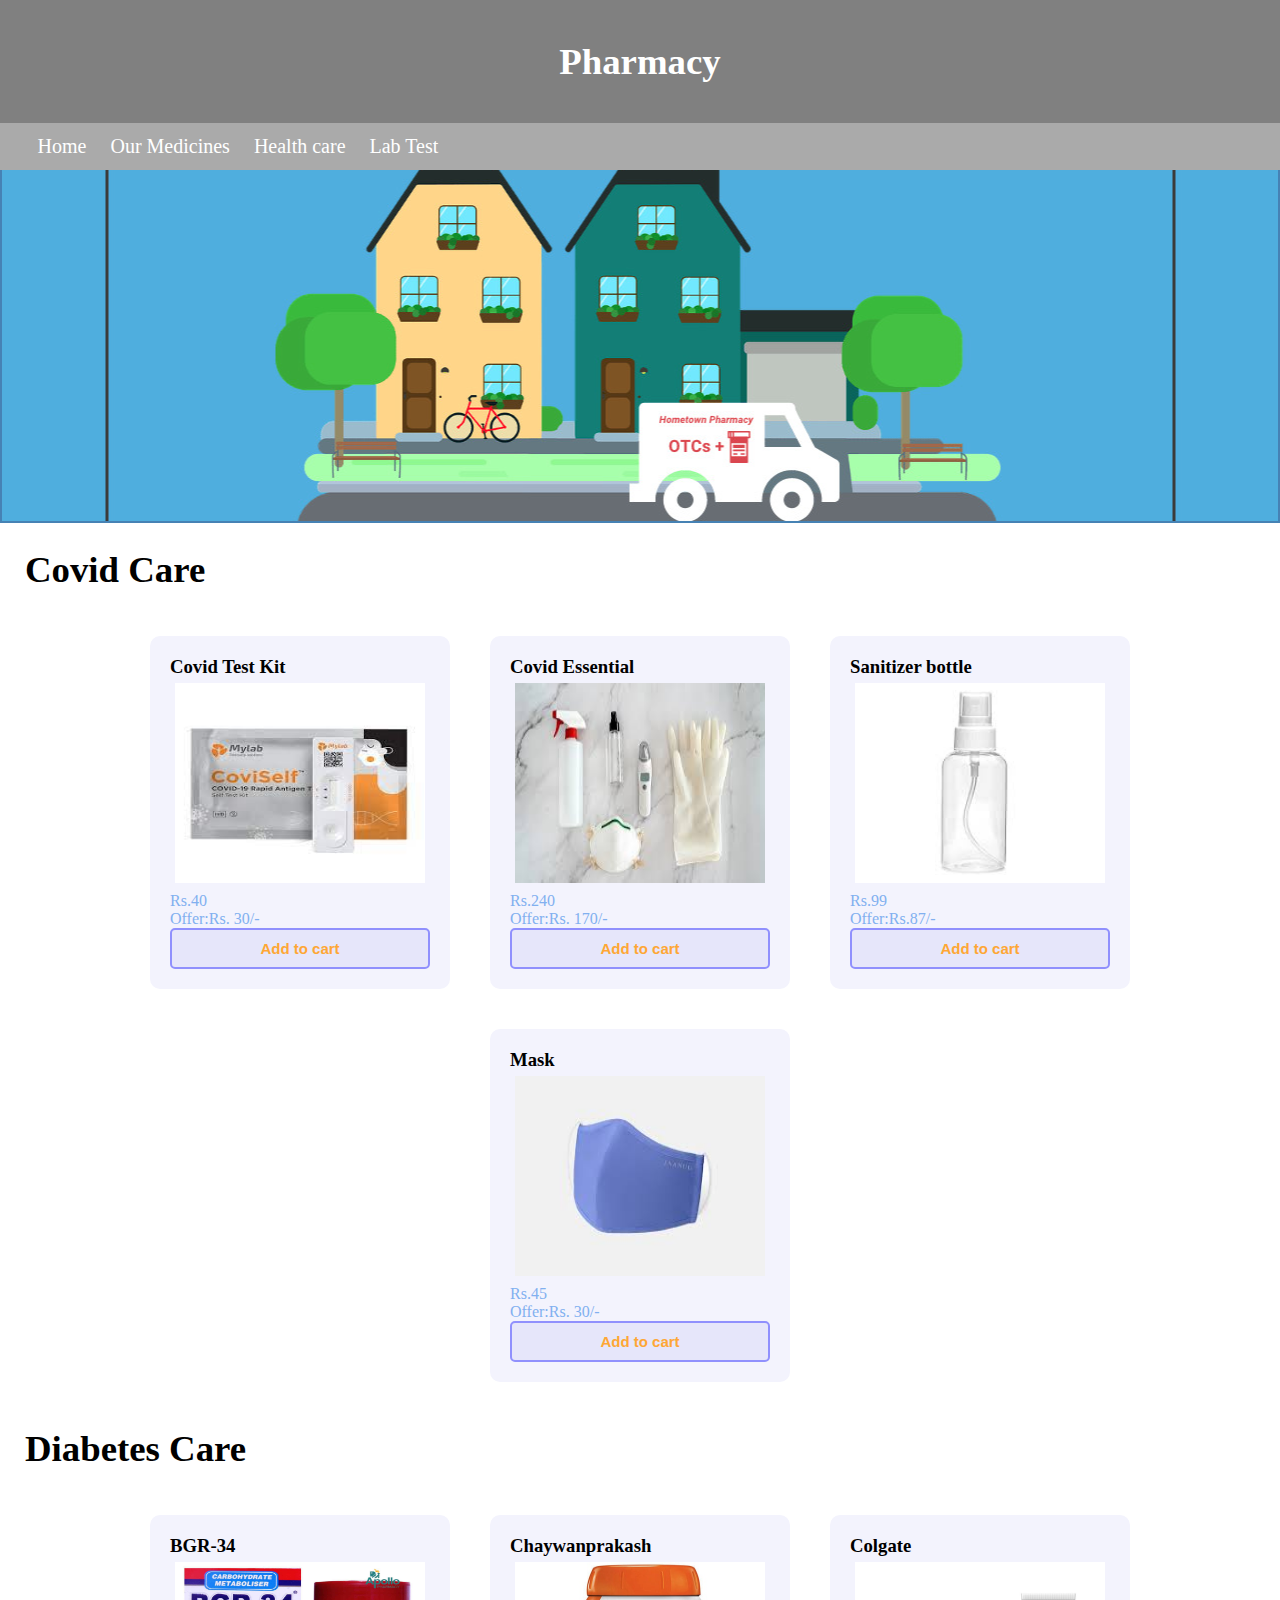
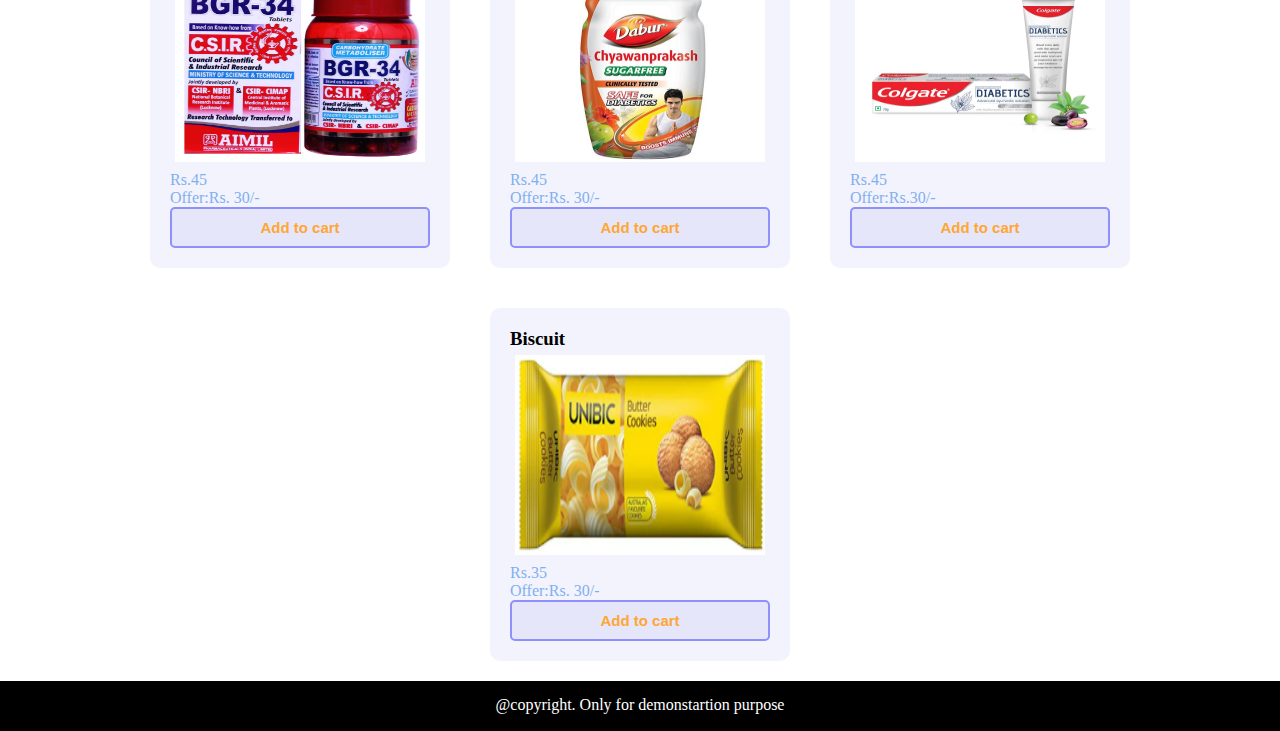
<file: Graded_project1/index.html>
<!DOCTYPE html>
<html lang="en">
  <head>
    <meta charset="UTF-8" />
    <meta name="viewport" content="width=device-width, initial-scale=1.0" />
    <title>Pharmacy</title>
    <link rel="stylesheet" href="style.css" />
  </head>

  <body>
    <!-- --header-- -->
    <section>
      <header>
        <h1>Pharmacy</h1>
      </header>
    </section>
    <!-- Navigation Bar  -->

    <nav>
      <div class="menu_bar">
        <ul>
          <li class="menu"><a href>Home</a></li>

          <li>
            <a href>Our Medicines</a>
            <div class="drop_down">
              <ul>
                <li><a href="#">Fever</a></li>
                <li><a href="#">Muscle pains</a></li>
                <li><a href="#">Cold and Cough</a></li>
              </ul>
            </div>
          </li>

          <div>
            <li>
              <a href>Health care</a>
              <div class="drop_down">
                <ul>
                  <li><a href="#">Baby Care</a></li>
                  <li><a href="#">Skin Care</a></li>
                  <li><a href="#">Home Care</a></li>
                  <li><a href="#">Skin Care</a></li>
                  <li><a href="#">Pet Care</a></li>
                </ul>
              </div>
            </li>
          </div>

          <li>
            <a href>Lab Test</a>
            <div class="drop_down">
              <ul>
                <li><a href="form.html">Book the slot.</a></li>
              </ul>
            </div>
          </li>
        </ul>
      </div>
    </nav>

    <!-- slider section  -->
    <section>
      <div class="images">
        <div class="slider"></div>
      </div>
    </section>

    <!-- Covid Care section   -->
    <section>
      <h1>Covid Care</h1>
      <div class="product">
        <div class="item">
          <h3>Covid Test Kit</h3>

          <img src="Images/Products/c1.jpg" />
          <p>Rs.40</p>
          <p>Offer:Rs. 30/-</p>
          <button>Add to cart</button>
        </div>

        <div class="item">
          <h3>Covid Essential</h3>
          <img src="Images/Products/c2.jpg" />
          <p>Rs.240</p>
          <p>Offer:Rs. 170/-</p>
          <button>Add to cart</button>
        </div>

        <div class="item">
          <h3>Sanitizer bottle</h3>
          <img src="Images/Products/c3.jpg" />
          <p>Rs.99</p>
          <p>Offer:Rs.87/-</p>
          <button>Add to cart</button>
        </div>

        <div class="item">
          <h3>Mask</h3>
          <img src="Images/Products/c4.jpg" />
          <p>Rs.45</p>
          <p>Offer:Rs. 30/-</p>
          <button>Add to cart</button>
        </div>
      </div>
    </section>

    <!-- Diabetes Care section -->

    <section>
      <h1>Diabetes Care</h1>
      <div class="product">
        <div class="item">
          <h3>BGR-34</h3>

          <img src="Images/Products/d1.jpg" />
          <p>Rs.45</p>
          <p>Offer:Rs. 30/-</p>
          <button>Add to cart</button>
        </div>

        <div class="item">
          <h3>Chaywanprakash</h3>
          <img src="Images/Products/d2.jpg" />
          <p>Rs.45</p>
          <p>Offer:Rs. 30/-</p>
          <button>Add to cart</button>
        </div>

        <div class="item">
          <h3>Colgate</h3>
          <img src="Images/Products/d3.jpg" />
          <p>Rs.45</p>
          <p>Offer:Rs.30/-</p>
          <button>Add to cart</button>
        </div>

        <div class="item">
          <h3>Biscuit</h3>
          <img src="Images/Products/d4.png" />
          <p>Rs.35</p>
          <p>Offer:Rs. 30/-</p>
          <button>Add to cart</button>
        </div>
      </div>
    </section>

    <!-- --footer-- -->
    <section>
      <footer>
        <p>@copyright. Only for demonstartion purpose</p>
      </footer>
    </section>
  </body>
</html>
</file>
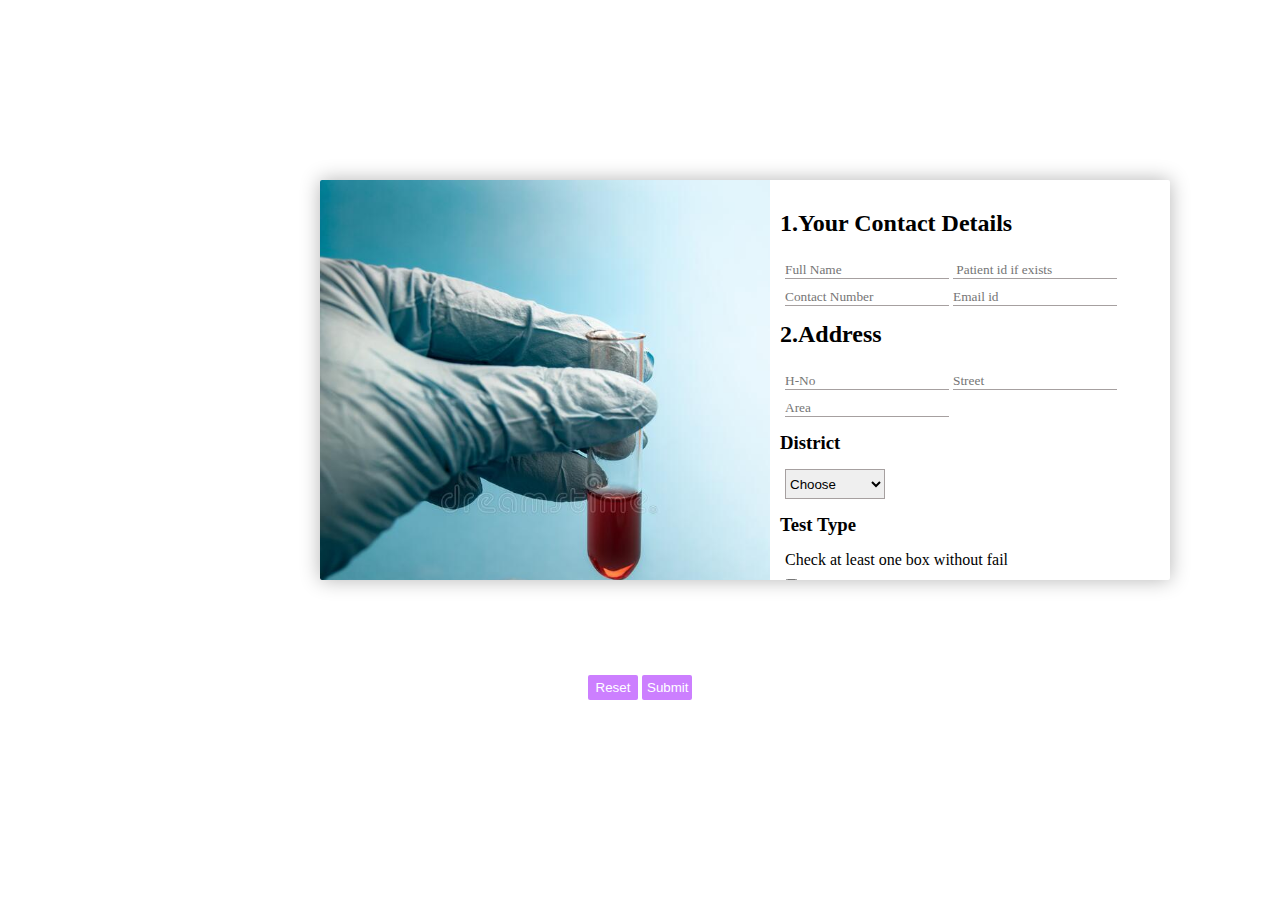
<file: Graded_project1/form.html>
<!DOCTYPE html>
<html lang="en">
<head>
  <meta charset="UTF-8" />
  <meta name="viewport" content="width=device-width, initial-scale=1.0" />
  <title>Document</title>
  <link rel="stylesheet" href="form.css" />
</head>

<body>
  <section>
    <div class="container">
      <div class="image">
        <img src="Images/Lab-Test/lab-test.jpg" />
      </div>
      <div class="submitform">
        <form id="myForm">
          <h2>1.Your Contact Details</h2>
          <input type="text" placeholder="Full Name" />
          <input type="text" placeholder=" Patient id if exists" />
          <input type="number" placeholder="Contact Number" />
          <input type="email" placeholder="Email id" />

          <h2>2.Address</h2>
          <input type="text" placeholder="H-No" />
          <input type="text" placeholder="Street" />
          <input type="number" placeholder="Area" />
          <h3>District</h3>
          <select>
            <option hidden selected disabled>Choose</option>
            <option>Shahdol</option>
            <option>Mumbai</option>
            <option>Chennai</option>
            <option>Delhi</option>
          </select>
          <h3>Test Type</h3>
          <p>Check at least one box without fail</p>
          <input type="checkbox" id="cbc" />
          <label for="cbc">CBC</label><br />
          <input type="checkbox" id="complete_urine" />
          <label for="complete_urine">Complete Urine</label><br />
          <input type="checkbox" id="lipid_profile" />
          <label for="lipid_profile">Lipid Profile</label><br />
          <input type="checkbox" id="tsh" />
          <label for="tsh">Thyroid Stimulating Hormone(TSH)</label><br />
          <input type="checkbox" id="glucose_test" />
          <label for="glucose_test">Glucose Test</label><br />

          <h3>Do you want a hard copy of the report also?</h3>
          <select>
            <option selected>YES</option>
            <option>NO</option>
          </select>

          <h3>Date and Time</h3>
          <input class="date" type="datetime-local" />
        </form>
      </div>
    </div>
  </section>

  <section>
    <div class="button">
      <input type="reset" value="Reset" onclick="resetForm()" />
      <input type="submit" value="Submit" />
    </div>
  </section>

  <script>
    function resetForm() {
      document.getElementById("myForm").reset();
    }
  </script>
</body>
</html>
</file>
<file: Graded_project1/style.css>
* {
  margin: 0;
  padding: 0;
  box-sizing: border-box;
}
body {
  overflow-x: hidden;
}
/* --header-- */

header {
  margin: 0;
  padding: 20px;
  background-color: grey;
}

header h1 {
  /* display: flex;
  position: relative;
  right: 10%;
  font-size: 2rem;
  color: azure;
  justify-content: end;  */
  text-align: center;
  color: white;
  margin: 0;
  padding: 20px;
  background-color: grey;
}

/* --nav section  */

.menu_bar {
  background-color: rgb(170, 170, 170);
  position: fixed;
  width: 100%;
}

.menu_bar ul {
  display: flex;
  list-style: none;
  position: relative;
  left: 2%;
}

.menu_bar ul li {
  padding: 2px;
  margin: 10px;
}

.menu_bar ul li a {
  color: white;
  font-size: 20px;
  text-decoration: none;
}

.menu_bar ul a:hover {
  padding: 10px;
  background-color: rgb(0, 0, 0, 0.5);
  color: white;
  transition: 0.3s;
}

/* -- drop down menu */
.drop_down {
  display: none;
  position: absolute;
  /* background-color: grey; */
}

.menu_bar ul li:hover .drop_down {
  display: flex;
}

.drop_down ul {
  display: flex;
  flex-direction: column;
  background-color: whitesmoke;
}

.drop_down ul li {
  position: relative;
  right: 3%;
}

.drop_down ul li a {
  display: flex;
  color: rgba(62, 62, 163, 0.629);
}

/* add section */
.slider {
  /* position: absolute; */
  width: 100%;
  height: 400px;
  border: 2px solid steelblue;
  background-image: url(Images/Animation/ani1.jpg);
  background-position: center;
  animation: slider 10s infinite;
  animation-timing-function: ease-in-out;
}

@keyframes slider {
  0% {
    background-image: url("Images/Animation/ani2.png");
  }

  50% {
    background-image: url("Images/Animation/ani3.jpg");
  }

  70% {
    background-image: url("Images/Animation/ani4.jpg");
  }
  100% {
    background-image: url("Images/Animation/ani5.jpg");
  }
}

/* Product section */

h1 {
  font-size: 2.3rem;
  margin: 15px;
  padding: 10px;
}

.product {
  display: flex;
  flex-wrap: wrap;
  justify-content: center;
}

.item {
  /* width: 200px;     
  height: 200px; */
  padding: 20px;
  margin: 20px;
  background-color: #f3f3fd;
  border-radius: 10px;
  transition: transform 0.3s ease-in-out;
}

.item:hover {
  transform: scale(1.1);
}

.item img {
  margin: 5px;
  width: 250px;
  height: 200px;
}

.item p {
  color: rgba(129, 176, 240, 255);
}

.item button {
  background-color: #e6e6fa;
  padding: 10px;
  width: 100%;
  text-align: center;
  color: #fea735;
  font-weight: bolder;
  font-size: 15px;
  border: 2px solid #9090fd;
  border-radius: 5px;
}
.item button:hover {
  background-color: rgb(250, 234, 230);
  border-color: rgb(0, 255, 76);
}

@media screen and (min-width: 768px) {
  .item {
    width: 300px;
  }
}

/* --footer-- */

footer {
  background-color: black;
  width: 100%;
  height: 50px;
}

footer p {
  display: flex;
  justify-content: center;
  position: relative;
  top: 15px;
  color: white;
}
</file>
<file: Graded_project1/form.css>
* {
  margin: 0;
  padding: 0;
}

.container {
  overflow: auto;
  display: flex;
  position: absolute;
  top: 20%;
  left: 25%;
  border-radius: 2px;
  box-shadow: 0 0 20px rgba(0, 0, 0, 0.3);
  width: 80%;
  max-width: 850px;
  height: 400px;
}

.container::-webkit-scrollbar {
  width: 12px;
}

.container::-webkit-scrollbar-thumb {
  background: grey;
}

.image img {
  background-position: right top;
  height: auto;
  max-width: 450px;
}

.submitform {
  display: flex;
  flex-direction: column;
  margin: 15px;
}

.submitform h2,
.submitform h3 {
  display: flex;
  position: relative;
  right: 20px;
  margin: 5px;
  padding: 10px;
}

.submitform input {
  border: none;
  border-bottom: 1px solid rgb(166, 160, 160);
  margin-top: 10px;
  font-family: "Times New Roman", Times, serif;
}

.submitform select {
  border: 1px solid rgb(166, 160, 160);
  width: 100px;
  height: 30px;
}

.date {
  margin-bottom: 30px;
  font-size: 1rem;
  font-family: "Trebuchet MS", "Lucida Sans Unicode", "Lucida Grande",
    "Lucida Sans", Arial, sans-serif;
  text-transform: capitalize;
}

.button {
  position: absolute;
  top: 75%;
  left: 50%;
  transform: translateX(-50%);
}

.button input[type="submit"],
.button input[type="reset"] {
  background-color: rgb(204, 127, 255);
  color: white;
  padding: 5px;
  border: none;
  border-radius: 2px;
  width: 50px;
}

@media (max-width: 768px) {
  .container {
    width: 90%;
    left: 5%;
  }
}
</file>
